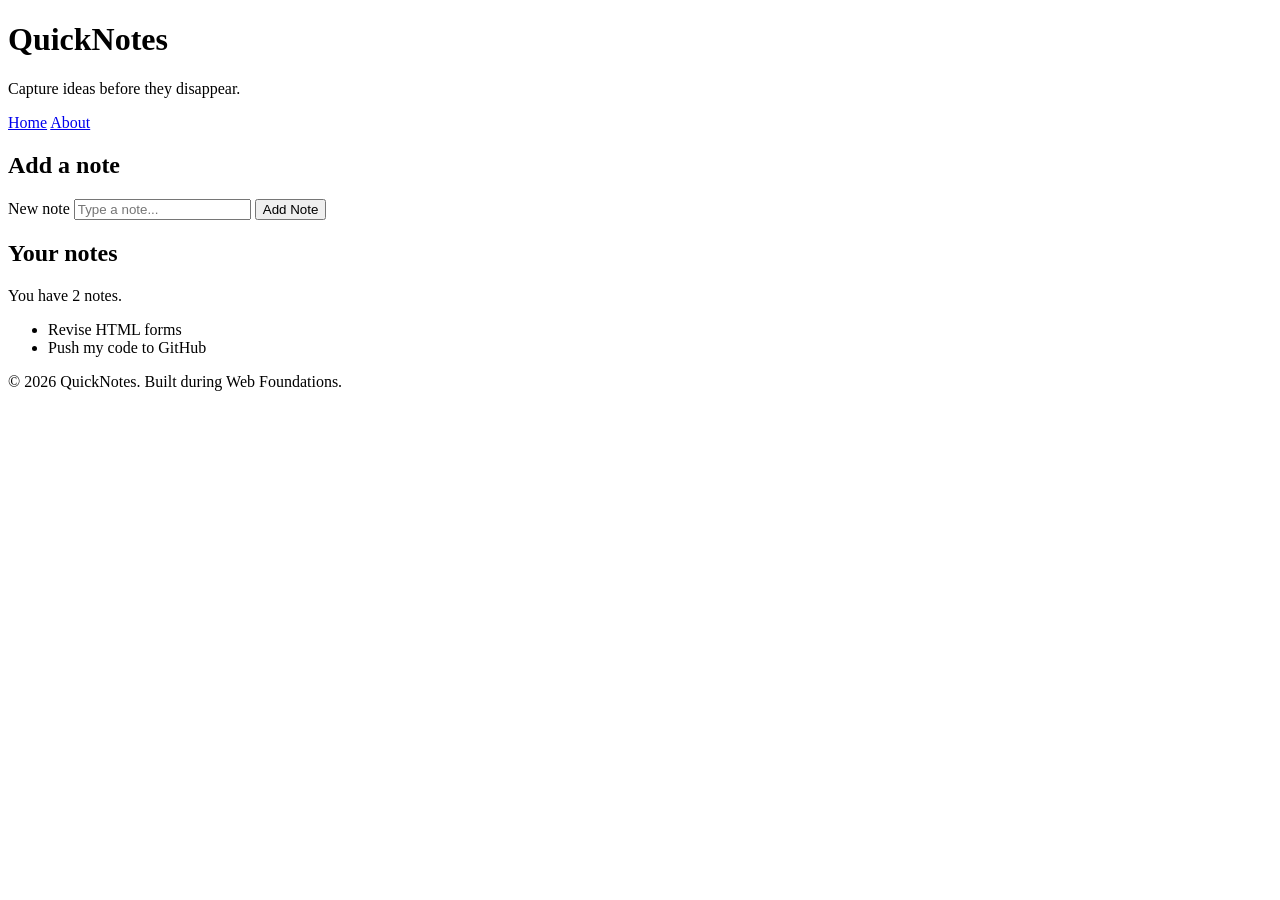
<file: day1/index.html>
<!DOCTYPE html>
<html lang="en">
  <head>
    <meta charset="UTF-8" />
    <meta name="viewport" content="width=device-width, initial-scale=1.0" />
    <title>QuickNotes</title>
  </head>
  <body>
    <header>
      <h1>QuickNotes</h1>
      <p>Capture ideas before they disappear.</p>
      <nav>
       <a href="index.html">Home</a>
       <a href="about.html">About</a>
      </nav>
    </header>
 
    <main>
      <section>
        <h2>Add a note</h2>
        <form id="note-form">
          <label for="note-input">New note</label>
          <input type="text" id="note-input" placeholder="Type a note..." />
          <button type="submit">Add Note</button>
        </form>
      </section>
 
      <section>
        <h2>Your notes</h2>
        <p id="note-count">You have 2 notes.</p>
        <ul id="notes-list">
          <li>Revise HTML forms</li>
          <li>Push my code to GitHub</li>
        </ul>
      </section>
    </main>
 
    <footer>
      <p>&copy; 2026 QuickNotes. Built during Web Foundations.</p>
    </footer>
  </body>
</html>
</file>
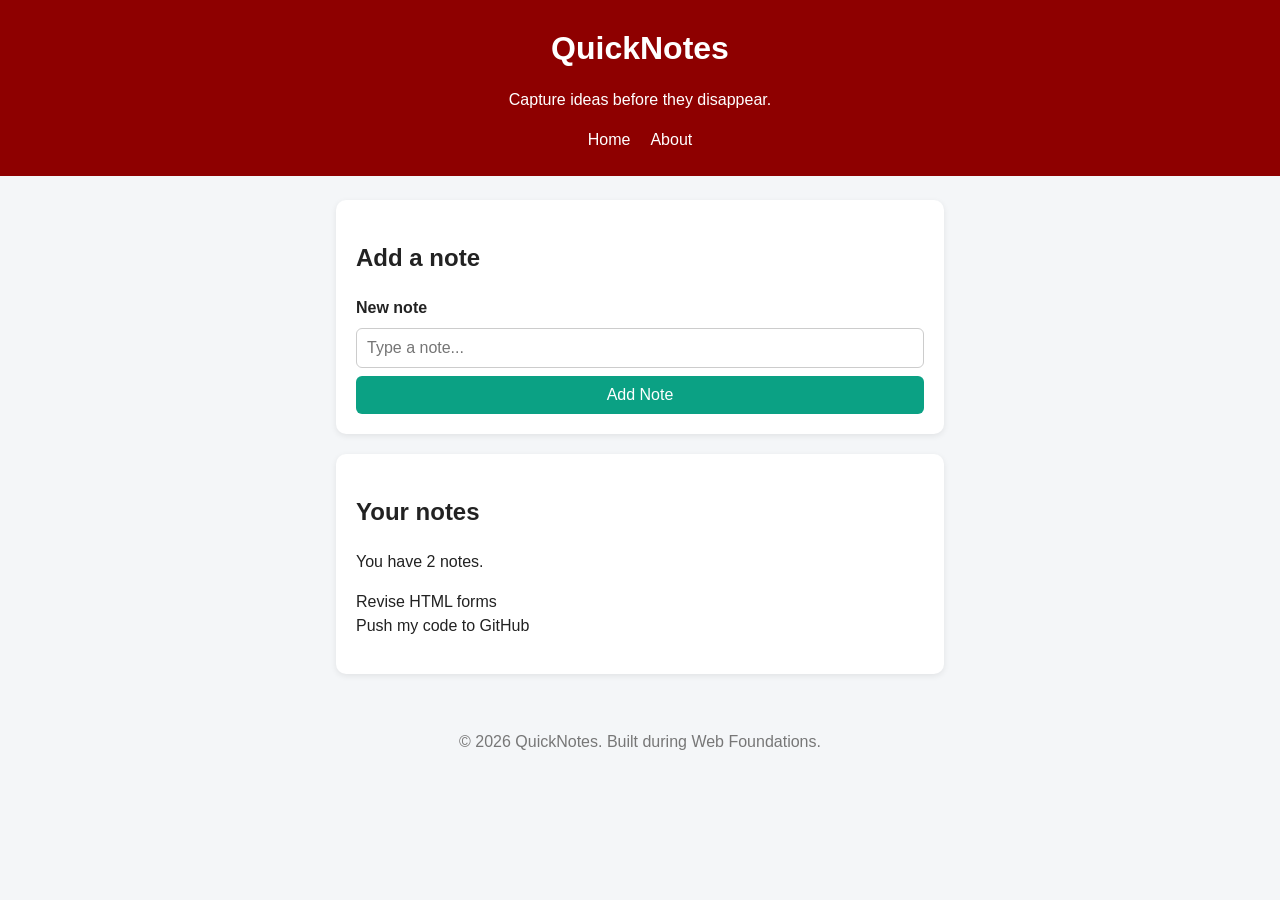
<file: day2/index.html>
<!doctype html>
<html lang="en">
  <head>
    <meta charset="UTF-8" />
    <meta name="viewport" content="width=device-width, initial-scale=1.0" />
    <title>QuickNotes</title>
    <link rel="stylesheet" href="style.css" />
  </head>
  <body>
    <header>
      <h1>QuickNotes</h1>
      <p>Capture ideas before they disappear.</p>
      <nav>
        <a href="index.html">Home</a>
        <a href="about.html">About</a>
      </nav>
    </header>

    <main>
      <section>
        <h2>Add a note</h2>
        <form id="note-form">
          <label for="note-input">New note</label>
          <input type="text" id="note-input" placeholder="Type a note..." />
          <button type="submit">Add Note</button>
        </form>
      </section>

      <section>
        <h2>Your notes</h2>
        <p id="note-count">You have 2 notes.</p>
        <ul id="notes-list">
          <li>Revise HTML forms</li>
          <li>Push my code to GitHub</li>
        </ul>
      </section>
    </main>

    <footer>
      <p>&copy; 2026 QuickNotes. Built during Web Foundations.</p>
    </footer>
  </body>
</html>
</file>
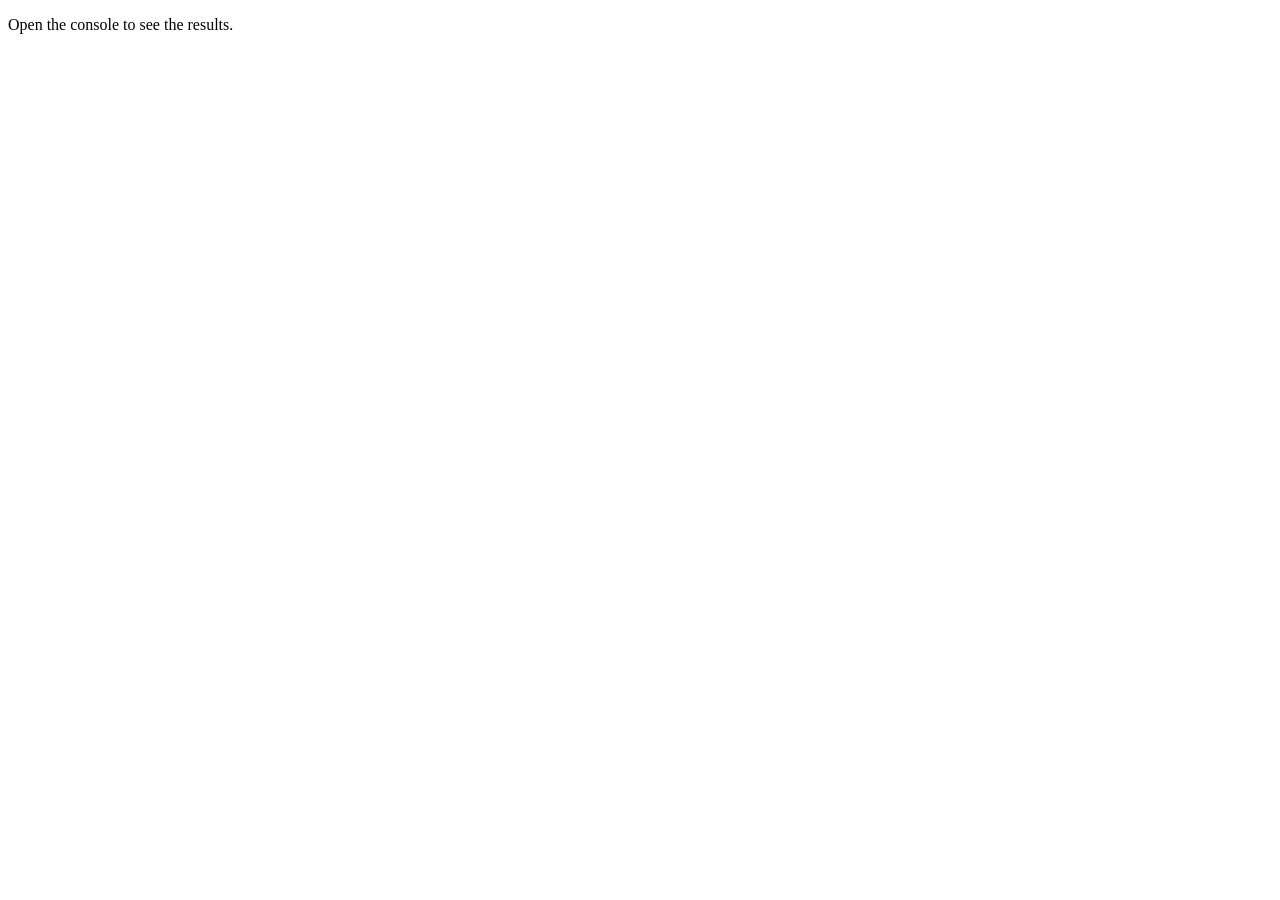
<file: day3/index.html>
<!DOCTYPE html>
<html lang="en">
<head>
    <meta charset="UTF-8">
    <meta name="viewport" content="width=device-width, initial-scale=1.0">
    <title>Notes Toolkit</title>
</head>  
<body>
    <p>Open the console to see the results.</p>
     <script src="script.js" defer></script>

</body>
</html>
</file>
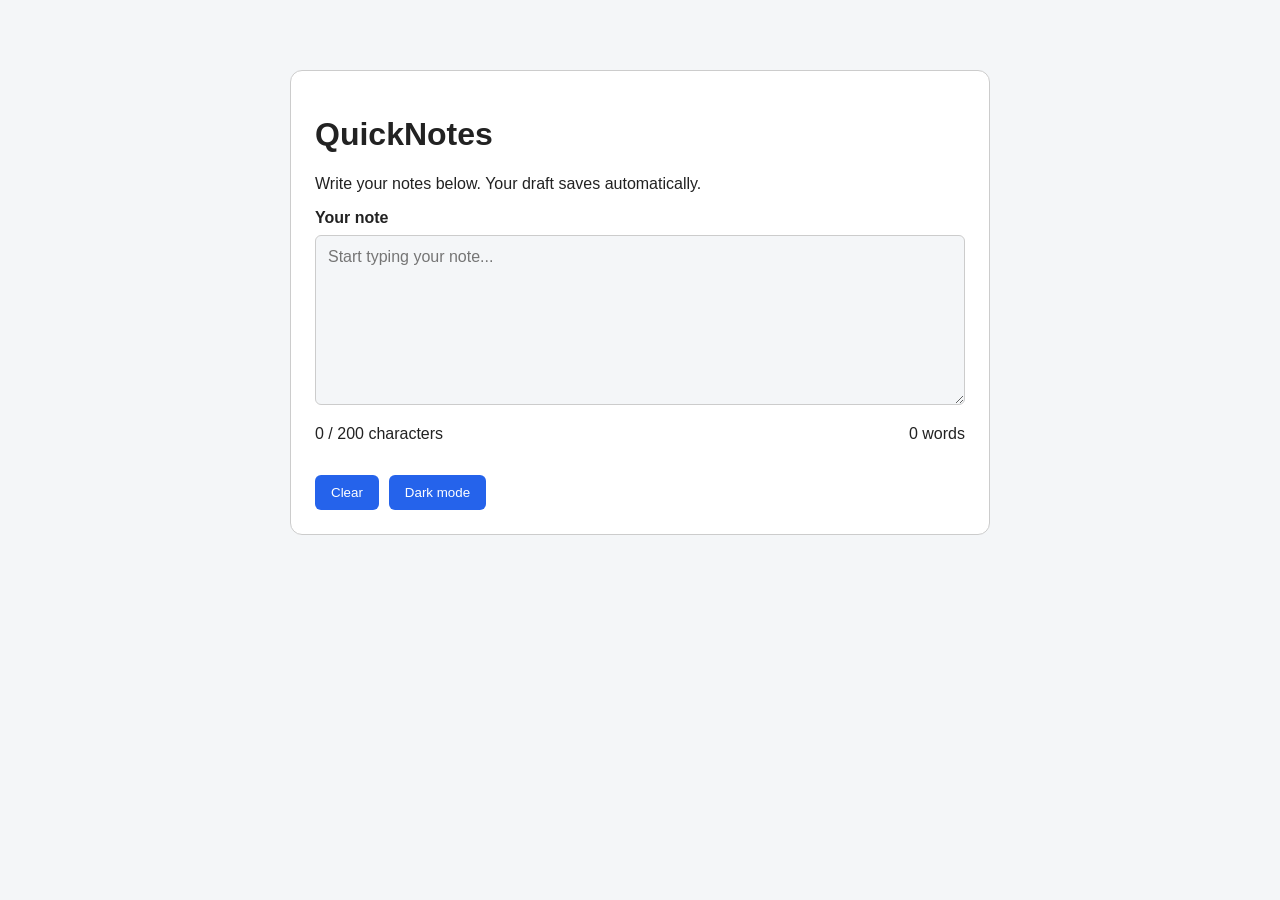
<file: day4/index.html>
<!DOCTYPE html>
<html lang="en">
<head>
  <meta charset="UTF-8">
  <meta name="viewport" content="width=device-width, initial-scale=1.0">
  <title>QuickNotes</title>
  <link rel="stylesheet" href="style.css">
  <script src="script.js" defer></script>
</head>
<body>
  <main class="container">
    <h1>QuickNotes</h1>
    <p>Write your notes below. Your draft saves automatically.</p>

    <label for="note-text">Your note</label>
    <textarea
      id="note-text"
      maxlength="200"
      placeholder="Start typing your note..."
      rows="8"
    ></textarea>

    <div class="counters">
      <p id="char-count">0 / 200 characters</p>
      <p id="word-count">0 words</p>
    </div>

    <div class="buttons">
      <button id="clear-btn" type="button">Clear</button>
      <button id="theme-toggle" type="button">Dark mode</button>
    </div>
  </main>
</body>
</html>
</file>
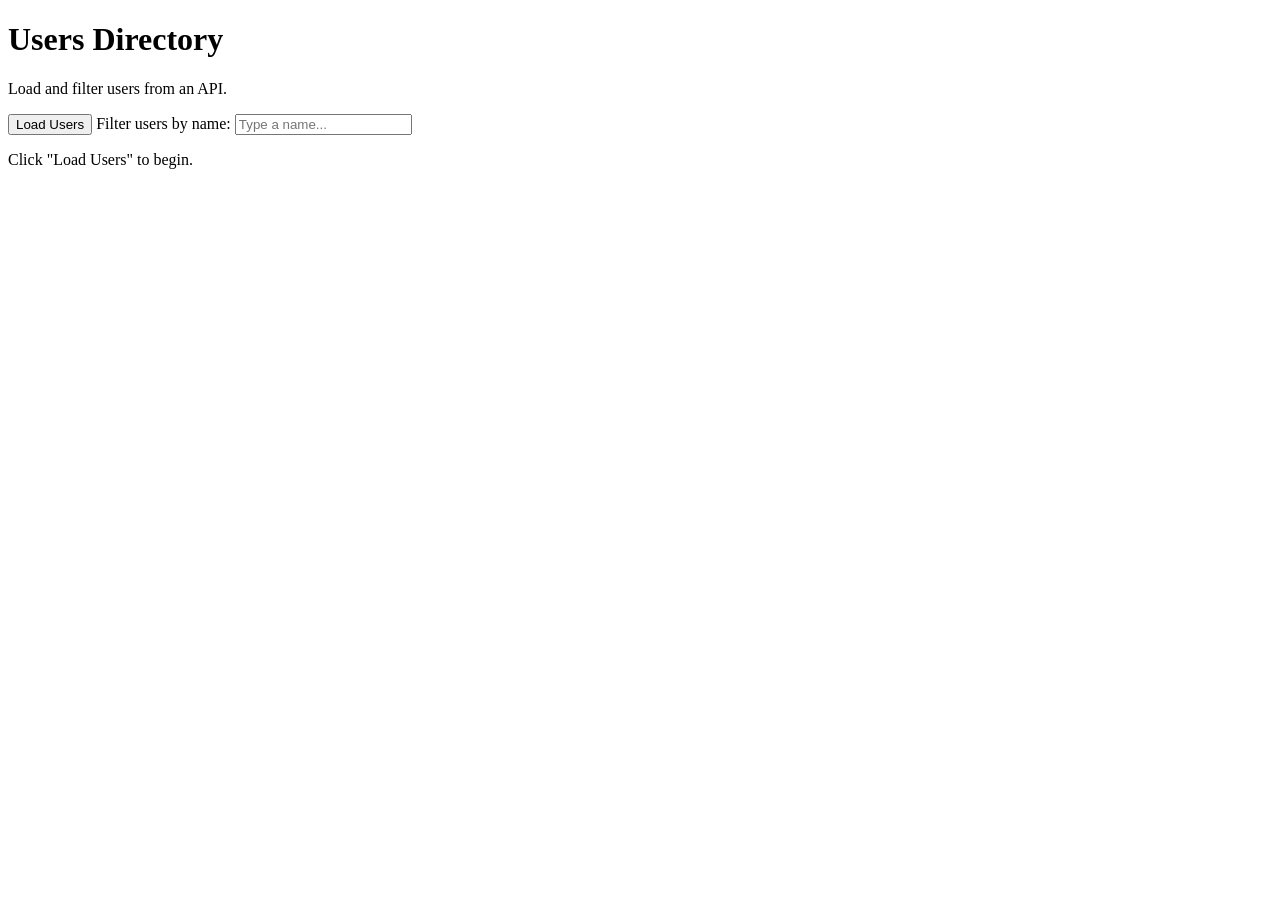
<file: day5/index.html>
<!DOCTYPE html>
<html lang="en">
<head>
    <meta charset="UTF-8">
    <meta name="viewport" content="width=device-width, initial-scale=1.0">
    <title>Day 5 - Load Users</title>
    <script src="users.js" defer></script>
</head>
<body>
    <header>
        <h1>Users Directory</h1>
        <p>Load and filter users from an API.</p>
    </header>

    <main>
        <button id="load-users" type="button">Load Users</button>

        <label for="filter-input">Filter users by name:</label>
        <input
            type="text"
            id="filter-input"
            placeholder="Type a name..."
        >

        <p id="status" role="status" aria-live="polite">Click "Load Users" to begin.</p>

        <ul id="users-list"></ul>
    </main>
</body>
</html>
</file>
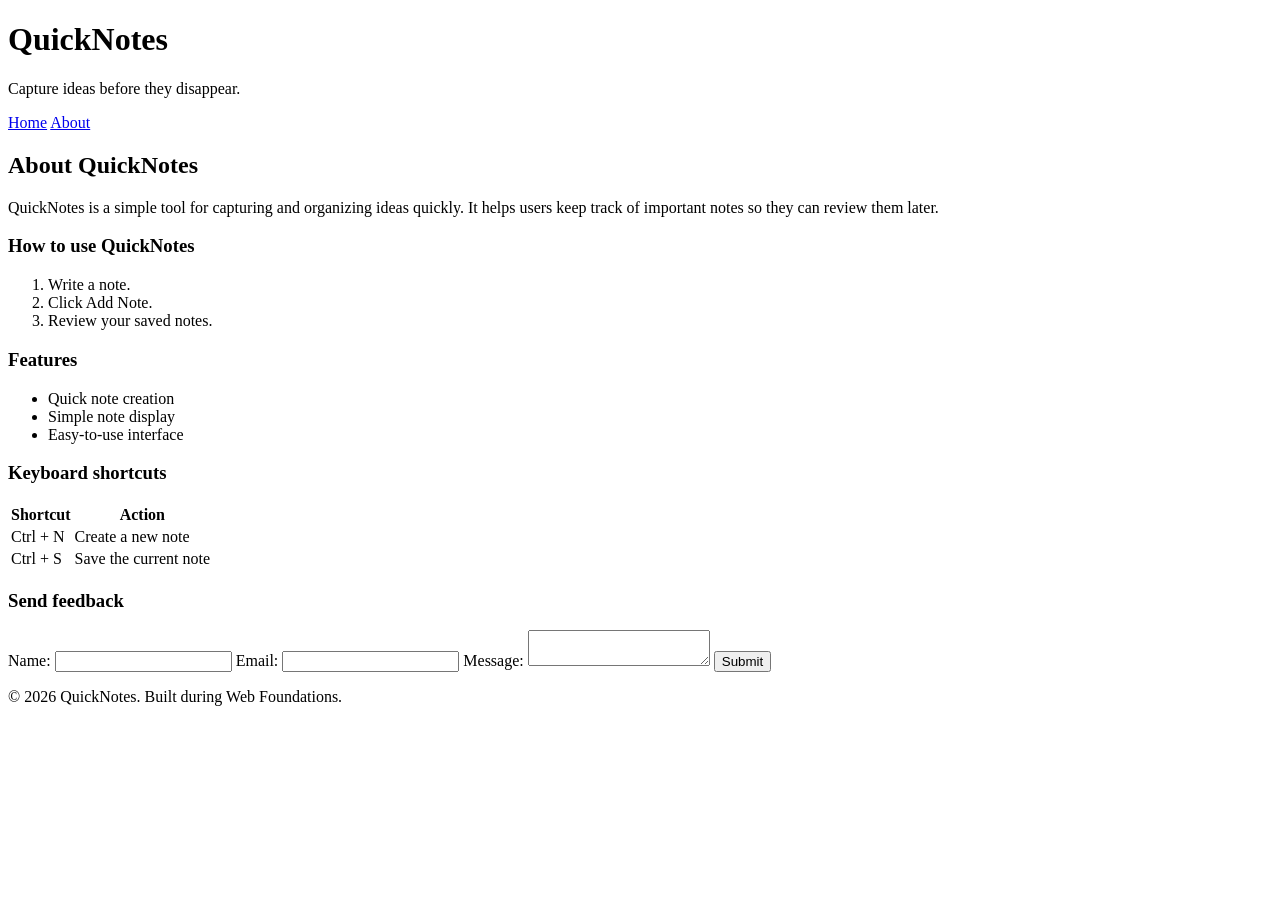
<file: day1/about.html>
<!DOCTYPE html>
<html lang="en">
  <head>
    <meta charset="UTF-8" />
    <meta name="viewport" content="width=device-width, initial-scale=1.0" />
    <title>QuickNotes about page</title>
  </head>
  <body>
    <header>
      <h1>QuickNotes</h1>
      <p>Capture ideas before they disappear.</p>
      <nav>
       <a href="index.html">Home</a>
       <a href="about.html">About</a>
      </nav>
    </header>
     <main> 
        <h2>About QuickNotes</h2>
        <p>QuickNotes is a simple tool for capturing and organizing ideas quickly. It helps users keep track of important notes so they can review them later.</p>
        <section>   
            <h3>How to use QuickNotes</h3>
            <ol>
                <li>Write a note.</li>
                <li>Click Add Note.</li>
                <li>Review your saved notes.</li>
            </ol>
        </section>
        <section>
         <h3>Features</h3>

          <ul>
           <li>Quick note creation</li>
           <li>Simple note display</li>
           <li>Easy-to-use interface</li>
          </ul>
        </section>
        <section>
  <h3>Keyboard shortcuts</h3>

  <table>
    <tr>
      <th>Shortcut</th>
      <th>Action</th>
    </tr>
    <tr>
      <td>Ctrl + N</td>
      <td>Create a new note</td>
    </tr>
    <tr>
      <td>Ctrl + S</td>
      <td>Save the current note</td>
    </tr>
  </table>
</section>
<section>
  <h3>Send feedback</h3>

  <form>
    <label for="name">Name:</label>
    <input type="text" id="name" name="name" required />

    <label for="email">Email:</label>
    <input type="email" id="email" name="email" required />

    <label for="message">Message:</label>
    <textarea id="message" name="message" required></textarea>

    <button type="submit">Submit</button>
  </form>
</section>
     </main>
     <footer>
      <p>&copy; 2026 QuickNotes. Built during Web Foundations.</p>
     </footer>
  </body>
</html>
</file>
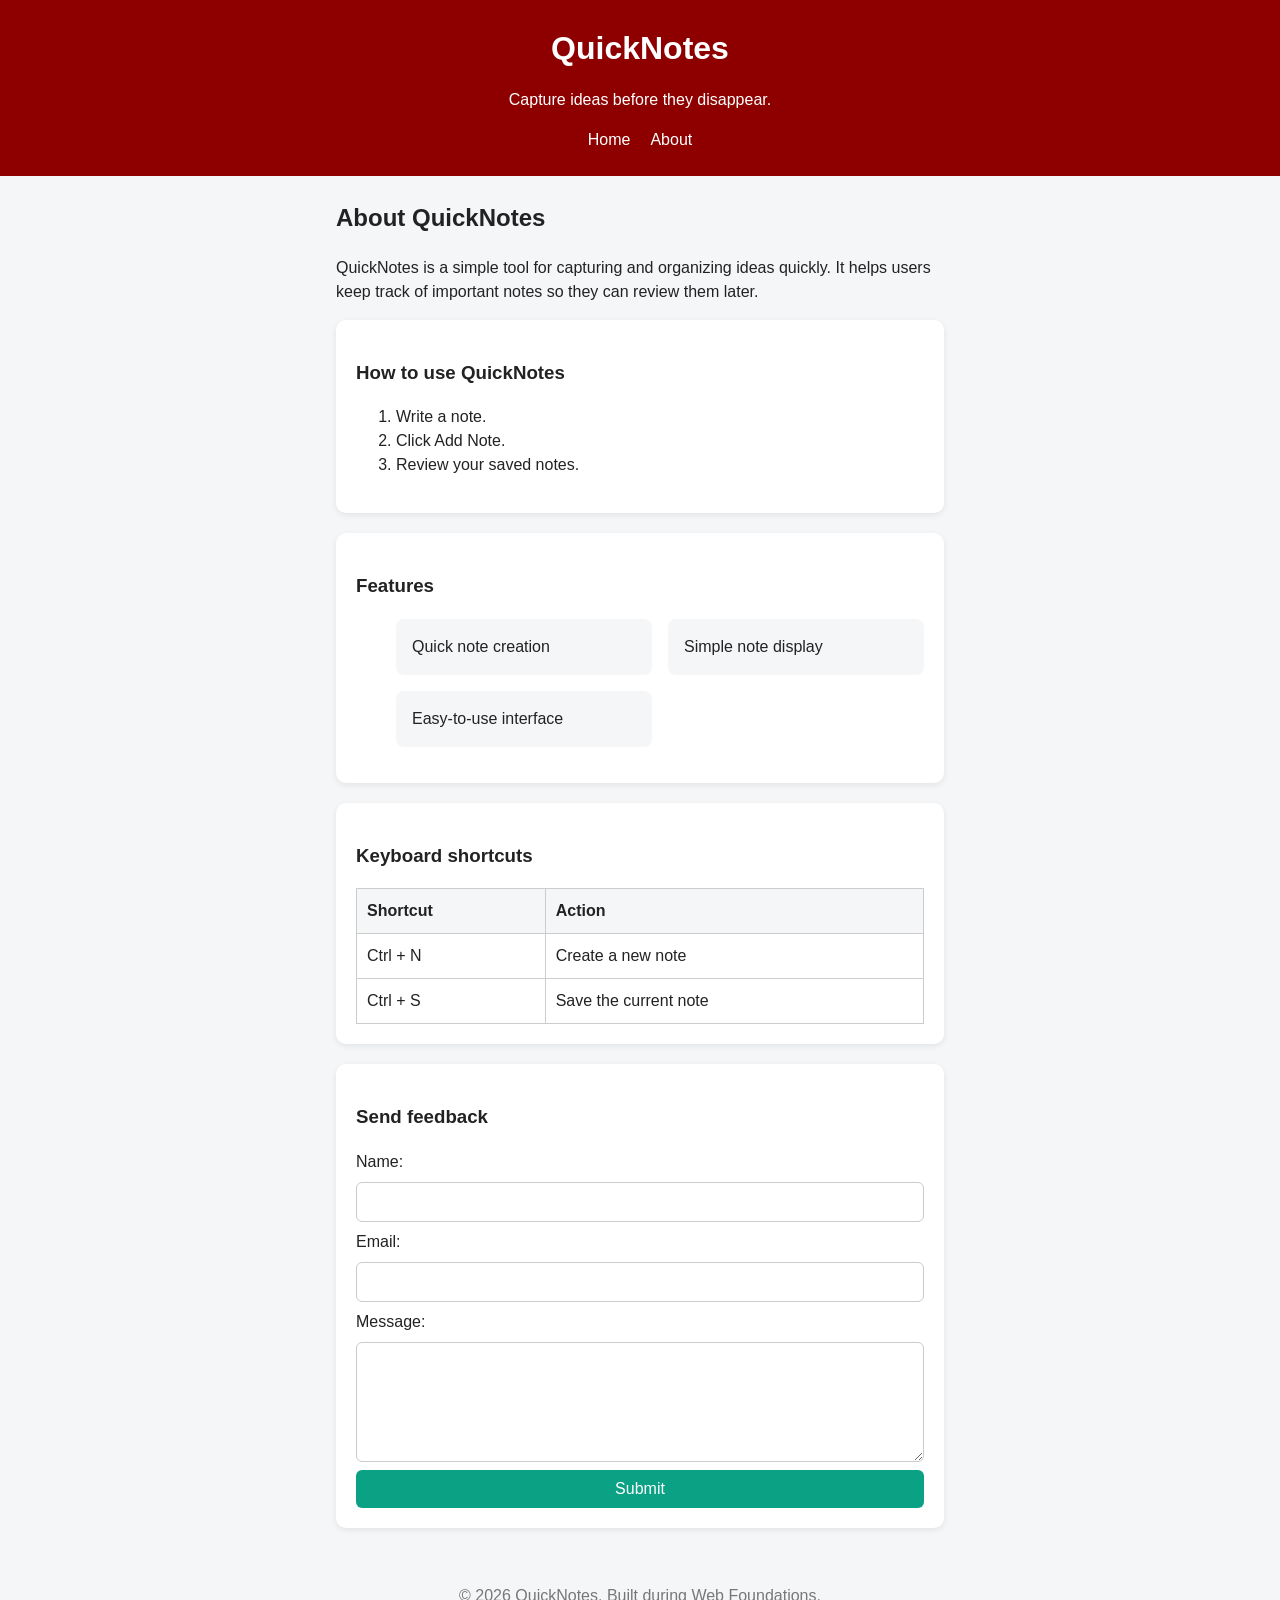
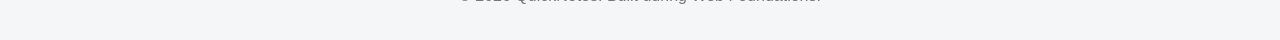
<file: day2/about.html>
<!DOCTYPE html>
<html lang="en">
  <head>
    <meta charset="UTF-8" />
    <meta name="viewport" content="width=device-width, initial-scale=1.0" />
    <title>QuickNotes about page</title>
    <link rel="stylesheet" href="style.css" />
  </head>
  <body>
    <header>
      <h1>QuickNotes</h1>
      <p>Capture ideas before they disappear.</p>
      <nav>
       <a href="index.html">Home</a>
       <a href="about.html">About</a>
      </nav>
    </header>
     <main> 
        <h2>About QuickNotes</h2>
        <p>QuickNotes is a simple tool for capturing and organizing ideas quickly. It helps users keep track of important notes so they can review them later.</p>
        <section>   
            <h3>How to use QuickNotes</h3>
            <ol>
                <li>Write a note.</li>
                <li>Click Add Note.</li>
                <li>Review your saved notes.</li>
            </ol>
        </section>
        <section>
         <h3>Features</h3>

          <ul class="features">
           <li>Quick note creation</li>
           <li>Simple note display</li>
           <li>Easy-to-use interface</li>
          </ul>
        </section>
        <section>
  <h3>Keyboard shortcuts</h3>

  <table>
    <tr>
      <th>Shortcut</th>
      <th>Action</th>
    </tr>
    <tr>
      <td>Ctrl + N</td>
      <td>Create a new note</td>
    </tr>
    <tr>
      <td>Ctrl + S</td>
      <td>Save the current note</td>
    </tr>
  </table>
</section>
<section>
  <h3>Send feedback</h3>

  <form>
    <label for="name">Name:</label>
    <input type="text" id="name" name="name" required />

    <label for="email">Email:</label>
    <input type="email" id="email" name="email" required />

    <label for="message">Message:</label>
    <textarea id="message" name="message" required></textarea>

    <button type="submit">Submit</button>
  </form>
</section>
     </main>
     <footer>
      <p>&copy; 2026 QuickNotes. Built during Web Foundations.</p>
     </footer>
  </body>
</html>
</file>
<file: day2/style.css>
/* 1. Reset: predictable sizing and no default body margin */
*,
*::before,
*::after {
  box-sizing: border-box;
}
 
body {
  margin: 0;
  font-family: "Segoe UI", Arial, sans-serif;
  background-color: #f4f6f8;
  color: #222;
  line-height: 1.5;
}
 
/* 2. Header */
header {
  background-color: #8e0000;
  color: white;
  text-align: center;
  padding: 24px 16px;
}
 
header h1 {
  margin: 0;
}
/* nav bar */
nav {
  display: flex;
  justify-content: center;
  gap: 20px;
}
nav a {
  color: white;
  text-decoration: none;
  transition: 0.3s;
}
nav a:hover {
  text-decoration: underline;
}
 
/* 3. Centre the main content and limit its width */
main {
  max-width: 640px;
  margin: 24px auto;   /* auto left/right margins centre a block */
  padding: 0 16px;
}
 
section {
  background: white;
  padding: 20px;
  border-radius: 10px;
  margin-bottom: 20px;
  box-shadow: 0 2px 6px rgba(0, 0, 0, 0.08);
}
 
/* 4. Form layout with Flexbox */
#note-form {
  display: flex;
  gap: 8px;
  flex-wrap: wrap;
}
 
#note-form label {
  width: 100%;          /* label on its own line */
  font-weight: bold;
}
 
#note-input {
  flex: 1;
  padding: 10px;
  border: 1px solid #ccc;
  border-radius: 6px;
  font-size: 1rem;
}
 
button {
  background-color: #0ba184;
  color: white;
  border: none;
  padding: 10px 18px;
  border-radius: 6px;
  font-size: 1rem;
  cursor: pointer;
  transition: 0.3s;
}
 
button:hover {
  background-color: #088a70;
}
 
/* 5. Notes list */
#notes-list {
  list-style: none;     /* remove bullet points */
  padding: 0;
}
 
.note {
  background-color: #fffbe6;
  border-left: 4px solid #0ba184;
  padding: 12px 16px;
  margin-bottom: 10px;
  border-radius: 6px;
}
.features {
  display: grid;
  grid-template-columns: repeat(auto-fit, minmax(180px, 1fr));
  gap: 16px;
}

.features li {
  background-color: #f4f6f8;
  padding: 16px;
  border-radius: 8px;
  list-style: none;
}
table {
  width: 100%;
  border-collapse: collapse;
}

th,
td {
  border: 1px solid #ccc;
  padding: 10px;
  text-align: left;
}

th {
  background-color: #f4f6f8;
}

form {
  display: flex;
  flex-direction: column;
  gap: 8px;
}

form input,
form textarea {
  padding: 10px;
  border: 1px solid #ccc;
  border-radius: 6px;
  font-size: 1rem;
}

form textarea {
  min-height: 120px;
  resize: vertical;
}
 
/* 6. Footer */
footer {
  text-align: center;
  color: #777;
  padding: 16px;
}
 
/* 7. Phones */
@media (max-width: 600px) {
  header {
    padding: 16px 10px;
  }

  header h1 {
    font-size: 1.8rem;
  }

  #note-form {
    flex-direction: column;
  }
}
</file>
<file: day4/style.css>
:root {
  --bg-color: #f4f6f8;
  --text-color: #222222;
  --panel-color: #ffffff;
  --border-color: #cccccc;
  --button-color: #2563eb;
  --button-text: #ffffff;
}

body.dark {
  --bg-color: #171923;
  --text-color: #f1f1f1;
  --panel-color: #252a38;
  --border-color: #555b6e;
  --button-color: #647fe8;
  --button-text: #ffffff;
}

body {
  margin: 0;
  padding: 30px 16px;
  background-color: var(--bg-color);
  color: var(--text-color);
  font-family: Arial, sans-serif;
  transition: background-color 0.2s, color 0.2s;
}

.container {
  max-width: 650px;
  margin: 40px auto;
  padding: 24px;
  background-color: var(--panel-color);
  border: 1px solid var(--border-color);
  border-radius: 12px;
}

label {
  display: block;
  margin-bottom: 8px;
  font-weight: bold;
}

textarea {
  box-sizing: border-box;
  width: 100%;
  padding: 12px;
  font: inherit;
  color: var(--text-color);
  background-color: var(--bg-color);
  border: 1px solid var(--border-color);
  border-radius: 6px;
  resize: vertical;
}

.counters {
  display: flex;
  justify-content: space-between;
  flex-wrap: wrap;
  gap: 8px;
}

.warning {
  color: orange;
}

.over {
  color: red;
  font-weight: bold;
}

.buttons {
  display: flex;
  gap: 10px;
  margin-top: 16px;
}

button {
  padding: 10px 16px;
  border: none;
  border-radius: 6px;
  background-color: var(--button-color);
  color: var(--button-text);
  cursor: pointer;
}

button:hover {
  opacity: 0.85;
}
</file>
